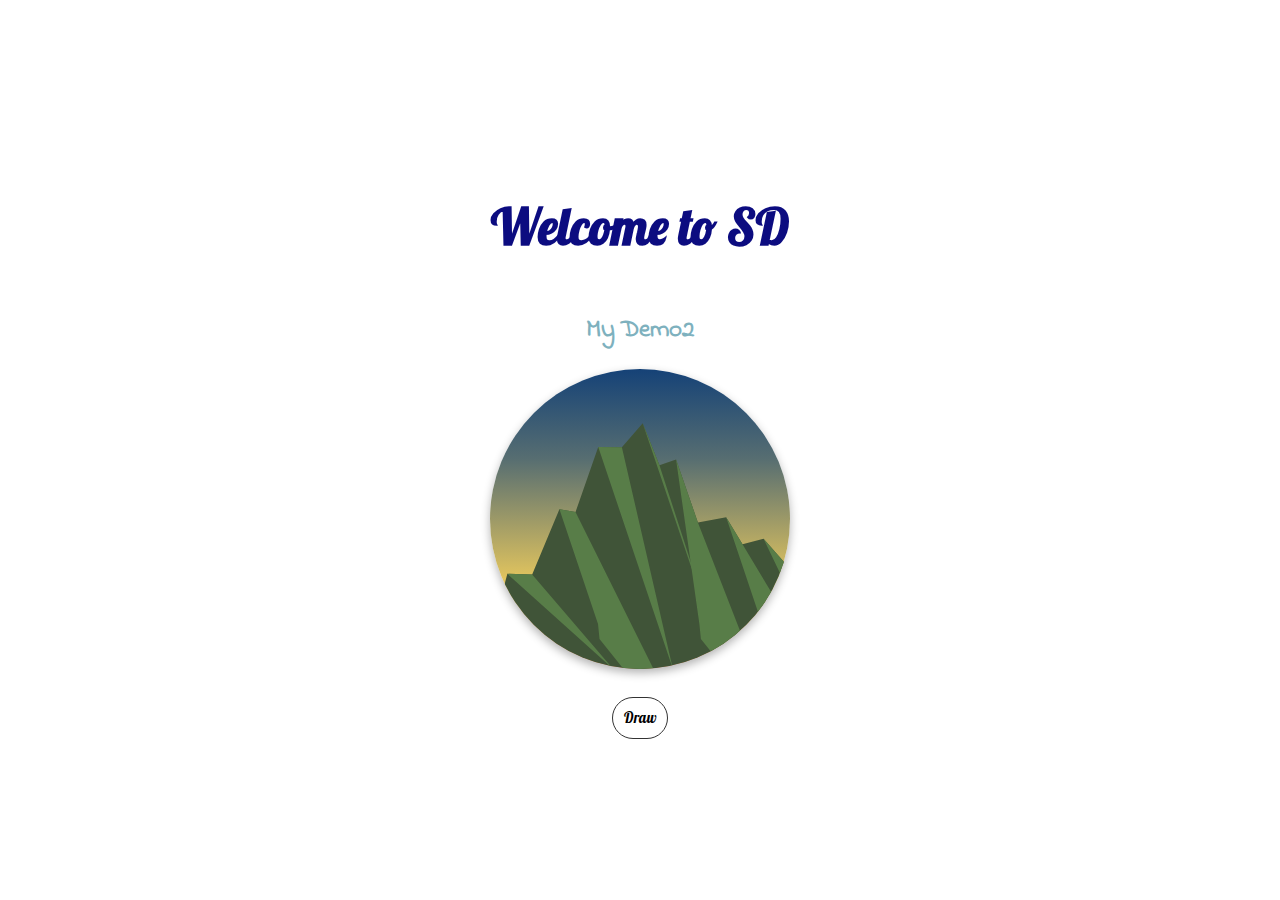
<file: docs/index.html>
<!DOCTYPE html>
<html>
<head>
    <style>
        h2 {
            font-size: 25px;
            color: rgb(126, 177, 190)
        }
    </style>
    <meta charset="UTF-8">
    <title>Mountain</title>
    ​
    <link rel="stylesheet" type="text/css" href="styles.css">
    <link href="https://fonts.googleapis.com/css?family=Indie+Flower|Lobster&display=swap" rel="stylesheet">
    <style>
        body{
            font-family: 'Lobster', cursive;
        }
        .primary-font{
            font-family: 'Lobster', cursive;
        }
        .secondary-font {
            font-family: 'Indie Flower', cursive;
            font-size: 25px;
        }
        #primary-title{
             font-size: 50px;   
             color: rgb(12, 12, 128)
        }
    </style>
</head>
​
<body>
    <h1 id="primary-title">Welcome to SD</h1>
    <h2 class="secondary-font">My Demo2</h2>
    <svg class="pop" id="svg" width="300" height="300" viewbox="0 0 100 100">
        <filter id="blur">
            <feGaussianBlur stdDeviation="1" />
        </filter>
        <path class="slidein" id="mountain" fill="#ab9457" d="" />


    </svg>
    <button class="primary-font" onclick="generateMountain()">Draw</button>
    ​
    ​
    <script type="text/javascript" src="https://cdnjs.cloudflare.com/ajax/libs/jquery/3.4.1/jquery.min.js"></script>
    <script type="text/javascript" src="index.js"></script>
    <script type="text/javascript">
        $(document).ready(function () {
            $('button').on('click', function (e) {
                alert('New mountain is coming!');
            });
        });
    </script>
    ​
</body>
​

</html>
</file>
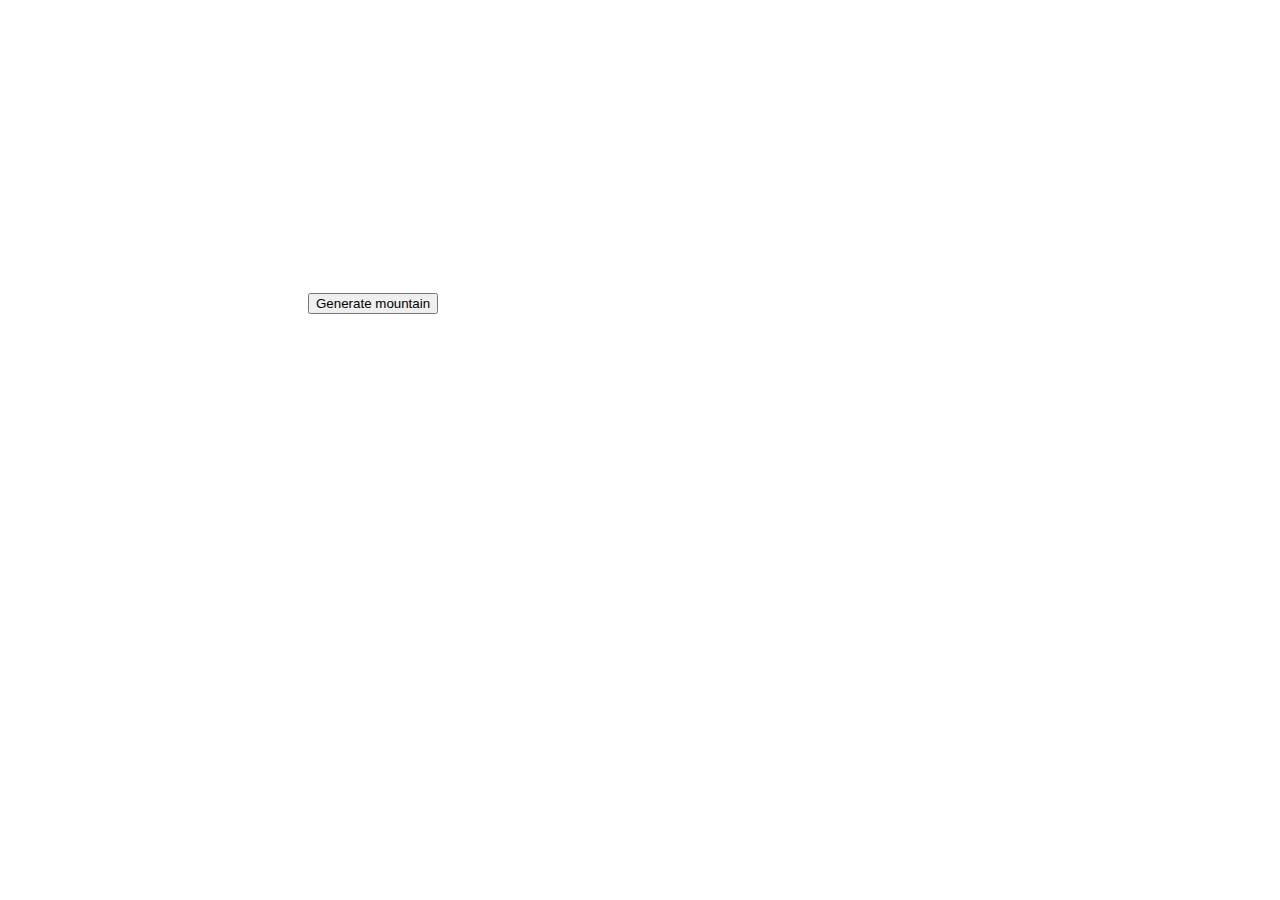
<file: docs/ index.html>
<!DOCTYPE html>
<html>
​
<head>
    <meta charset="UTF-8">
    <title>Demo from codepen</title>
</head>
​
<body>
​
    <svg class="pop" id="svg" width="300" height="300" viewbox="0 0 100 100">
        <filter id="blur">
            <feGaussianBlur stdDeviation="1" />
        </filter>
        <path class="slidein" id="mountain" fill="#ab9457" d="" />
    </svg>
​
    <button onclick="generateMountain()">Generate mountain</button>
​
</body>
​
</html>
</file>
<file: docs/styles.css>
body,
html {
  height: 100%;
  margin: 0;
  padding: 0;
  min-height: 400px;
}

body {
  display: flex;
  box-sizing: border-box;
  justify-content: center;
  align-items: center;
  font-family: arial;
  font-size: 12px;
  flex-direction: column;
}

svg {
  border-radius: 50%;
  box-shadow: 0px 4px 10px rgba(0, 0, 0, 0.3);
}

.cloud {
  -webkit-transform-origin: 50%;
          transform-origin: 50%;
}
.cloud.blur {
  -webkit-filter: url(#blur);
          filter: url(#blur);
}

.sky-gradient-0 {
  background: linear-gradient(to bottom, #4a4969 0%, #7072ab 50%, #cd82a0 100%);
}

.sky-gradient-1 {
  background: linear-gradient(to bottom, #757abf 0%, #8583be 60%, #eab0d1 100%);
}

.sky-gradient-2 {
  background: linear-gradient(to bottom, #82addb 0%, #ebb2b1 100%);
}

.sky-gradient-3 {
  background: linear-gradient(to bottom, #94c5f8 1%, #a6e6ff 70%, #b1b5ea 100%);
}

.sky-gradient-4 {
  background: linear-gradient(to bottom, #1e528e 0%, #265889 50%, #9da671 100%);
}

.sky-gradient-5 {
  background: linear-gradient(to bottom, #1e528e 0%, #728a7c 50%, #e9ce5d 100%);
}

.sky-gradient-6 {
  background: linear-gradient(to bottom, #154277 0%, #576e71 30%, #e1c45e 70%, #b26339 100%);
}

.sky-gradient-7 {
  background: linear-gradient(to bottom, #163c52 0%, #4f4f47 30%, #c5752d 60%, #b7490f 80%, #2f1107 100%);
}

button {
  border: 1px solid #333;
  border-radius: 2em;
  background: transparent;
  padding: 0.75em;
  font-size: 1.2em;
  margin-top: 2em;
  cursor: pointer;
  transition: 0.25s ease-in-out;
}
button:hover {
  -webkit-transform: scale(1.1);
          transform: scale(1.1);
}

.pop {
  -webkit-animation: pop 0.3s ease-in-out forwards;
          animation: pop 0.3s ease-in-out forwards;
}

.slidein {
  -webkit-animation: slidein 1s ease-out forwards;
          animation: slidein 1s ease-out forwards;
}

.fromLeft {
  -webkit-animation: fromleft 1s ease-out forwards;
          animation: fromleft 1s ease-out forwards;
}

.fromRight {
  -webkit-animation: fromright 1s ease-out forwards;
          animation: fromright 1s ease-out forwards;
}

#mountain,
.highlight {
  -webkit-transform-origin: 50% 100%;
          transform-origin: 50% 100%;
}

button:focus {
  outline: 0;
}

@-webkit-keyframes slidein {
  from {
    -webkit-transform: scale(0.925);
            transform: scale(0.925);
  }
  to {
    -webkit-transform: scale(1);
            transform: scale(1);
  }
}

@keyframes slidein {
  from {
    -webkit-transform: scale(0.925);
            transform: scale(0.925);
  }
  to {
    -webkit-transform: scale(1);
            transform: scale(1);
  }
}
@-webkit-keyframes fromleft {
  from {
    -webkit-transform: translateX(-1px);
            transform: translateX(-1px);
  }
  to {
    -webkit-transform: translateX(0px);
            transform: translateX(0px);
  }
}
@keyframes fromleft {
  from {
    -webkit-transform: translateX(-1px);
            transform: translateX(-1px);
  }
  to {
    -webkit-transform: translateX(0px);
            transform: translateX(0px);
  }
}
@-webkit-keyframes fromright {
  from {
    -webkit-transform: translateX(1px);
            transform: translateX(1px);
  }
  to {
    -webkit-transform: translateX(0px);
            transform: translateX(0px);
  }
}
@keyframes fromright {
  from {
    -webkit-transform: translateX(1px);
            transform: translateX(1px);
  }
  to {
    -webkit-transform: translateX(0px);
            transform: translateX(0px);
  }
}
@-webkit-keyframes clouds {
  from {
    -webkit-transform: translateX(13 px);
            transform: translateX(13 px);
  }
  to {
    -webkit-transform: translateY(20px);
            transform: translateY(20px);
  }
}
@keyframes clouds {
  from {
    -webkit-transform: translateX(13 px);
            transform: translateX(13 px);
  }
  to {
    -webkit-transform: translateY(20px);
            transform: translateY(20px);
  }
}
@-webkit-keyframes pop {
  0% {
    -webkit-transform: scale(1);
            transform: scale(1);
  }
  50% {
    -webkit-transform: scale(0);
            transform: scale(0);
  }
  75%,
  100% {
    -webkit-transform: scale(1);
            transform: scale(1);
  }
}
@keyframes pop {
  0% {
    -webkit-transform: scale(1);
            transform: scale(1);
  }
  50% {
    -webkit-transform: scale(0);
            transform: scale(0);
  }
  75%,
  100% {
    -webkit-transform: scale(1);
            transform: scale(1);
  }
}
</file>
